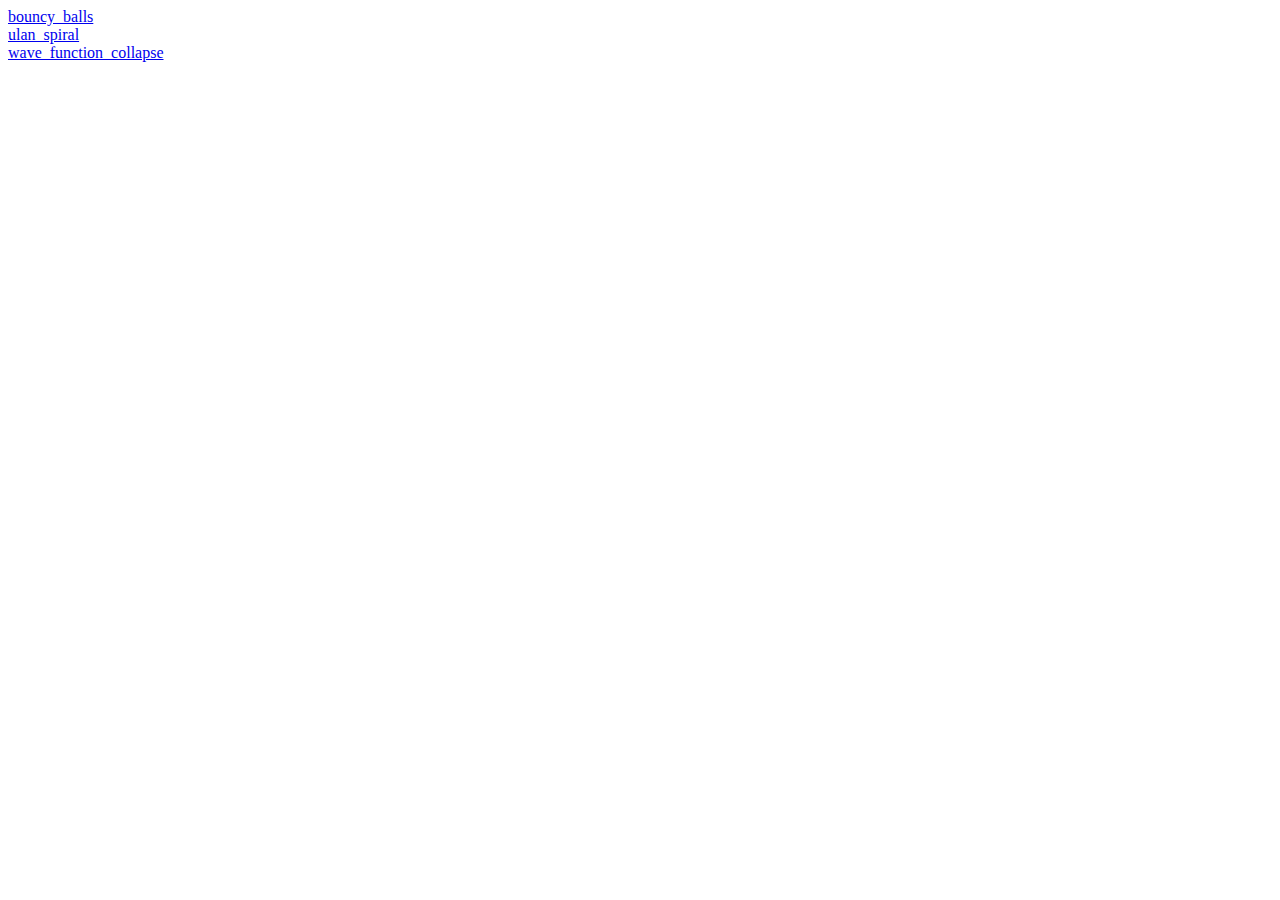
<file: index.html>
<!DOCTYPE html>
<html lang="en">
<head>
    <meta charset="UTF-8">
    <meta http-equiv="X-UA-Compatible" content="IE=edge">
    <meta name="viewport" content="width=device-width, initial-scale=1.0">
    <title>Document</title>
</head>
<body>
    <a href="bouncy_balls/index.html">bouncy_balls</a><br>
    <a href="ulam_spiral/index.html">ulan_spiral</a><br>
    <a href="wave_function_collapse/index.html">wave_function_collapse</a><br>
    
</body>
</html>
</file>
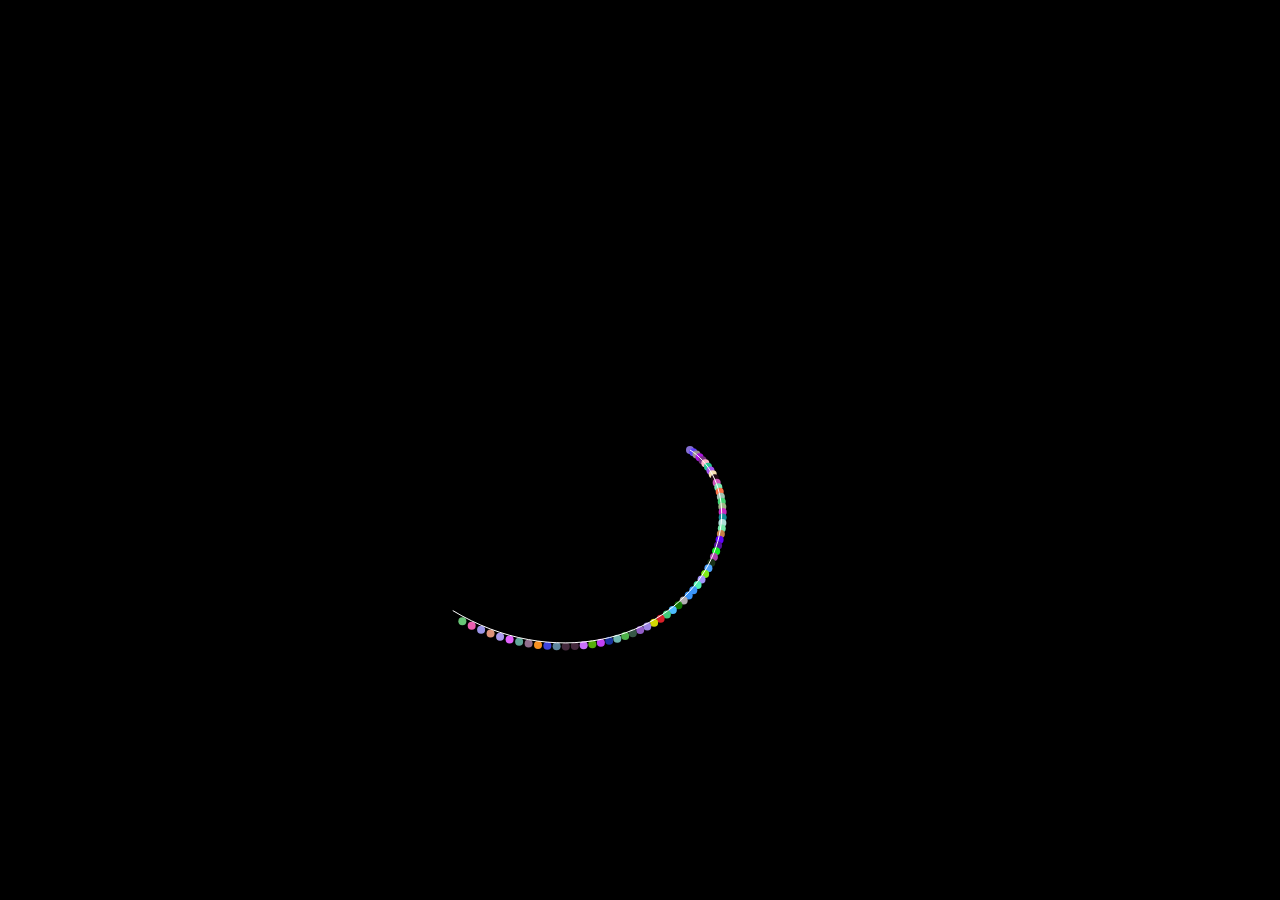
<file: bouncy_balls/index.html>
<!DOCTYPE html>
<html lang="en">
  <head>
    <meta charset="UTF-8" />
    <meta http-equiv="X-UA-Compatible" content="IE=edge" />
    <meta name="viewport" content="width=device-width, initial-scale=1.0" />
    <link rel="stylesheet" href="style.css" />
    <link rel="icon" href="favicon.ico" />
    <title>Bouncy Balls</title>
  </head>
  <body>
<!--     <div id="varContainer">
      <input id="startingAngle" placeholder="startingAngle" />
      <input id="endingAngle" placeholder="endingAngle" />
    </div> -->
    <canvas height="600" width="600"></canvas>
    <script src="script.js"></script>
  </body>
</html>
</file>
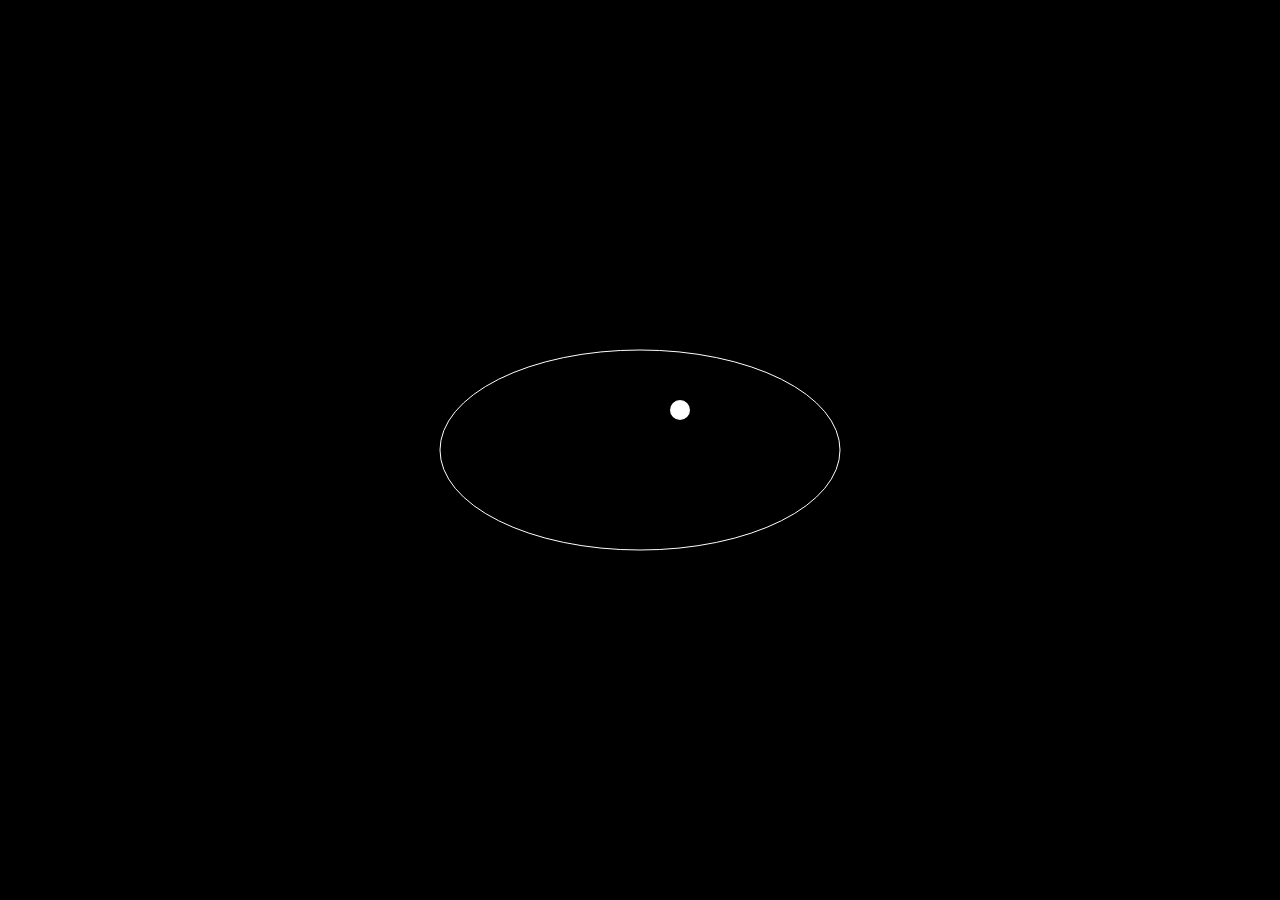
<file: ellipse/index.html>
<!DOCTYPE html>
<html lang="en">
  <head>
    <meta charset="UTF-8" />
    <meta http-equiv="X-UA-Compatible" content="IE=edge" />
    <meta name="viewport" content="width=device-width, initial-scale=1.0" />
    <link rel="stylesheet" href="style.css" />
    <link rel="icon" href="favicon.ico" />
    <title>Ellipse</title>
  </head>
  <body>

    <canvas height="600" width="600"></canvas>
    <script src="script.js"></script>
  </body>
</html>
</file>
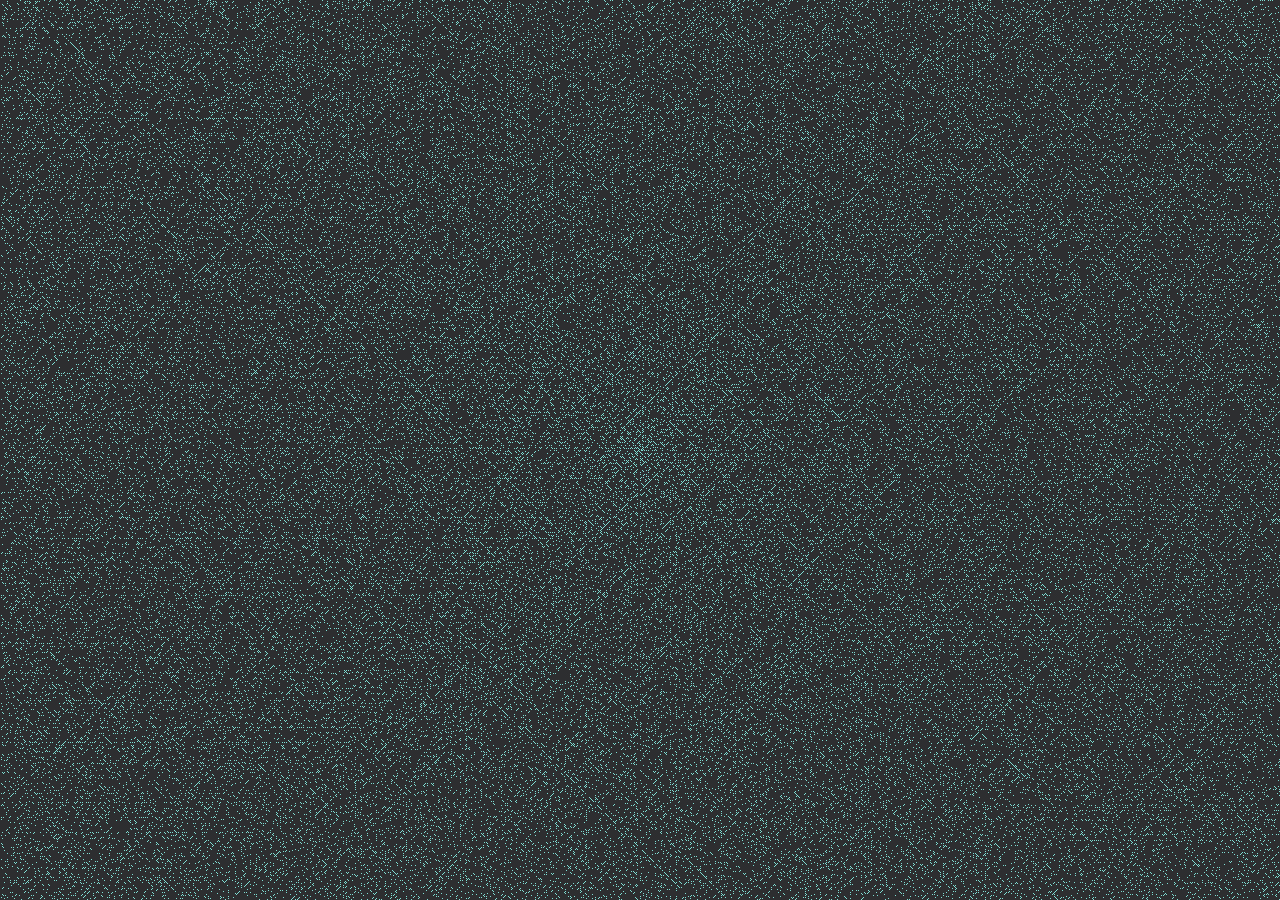
<file: ulam_spiral/index.html>
<!DOCTYPE html>
<html lang="en">
<head>
    <meta charset="UTF-8">
    <meta http-equiv="X-UA-Compatible" content="IE=edge">
    <meta name="viewport" content="width=device-width, initial-scale=1.0">
    <link rel="stylesheet" href="style.css">
    <title>Ulam spiral</title>
    
</head>
<body>
    <canvas></canvas>
    <script src="script.js"></script>
</body>
</html>
</file>
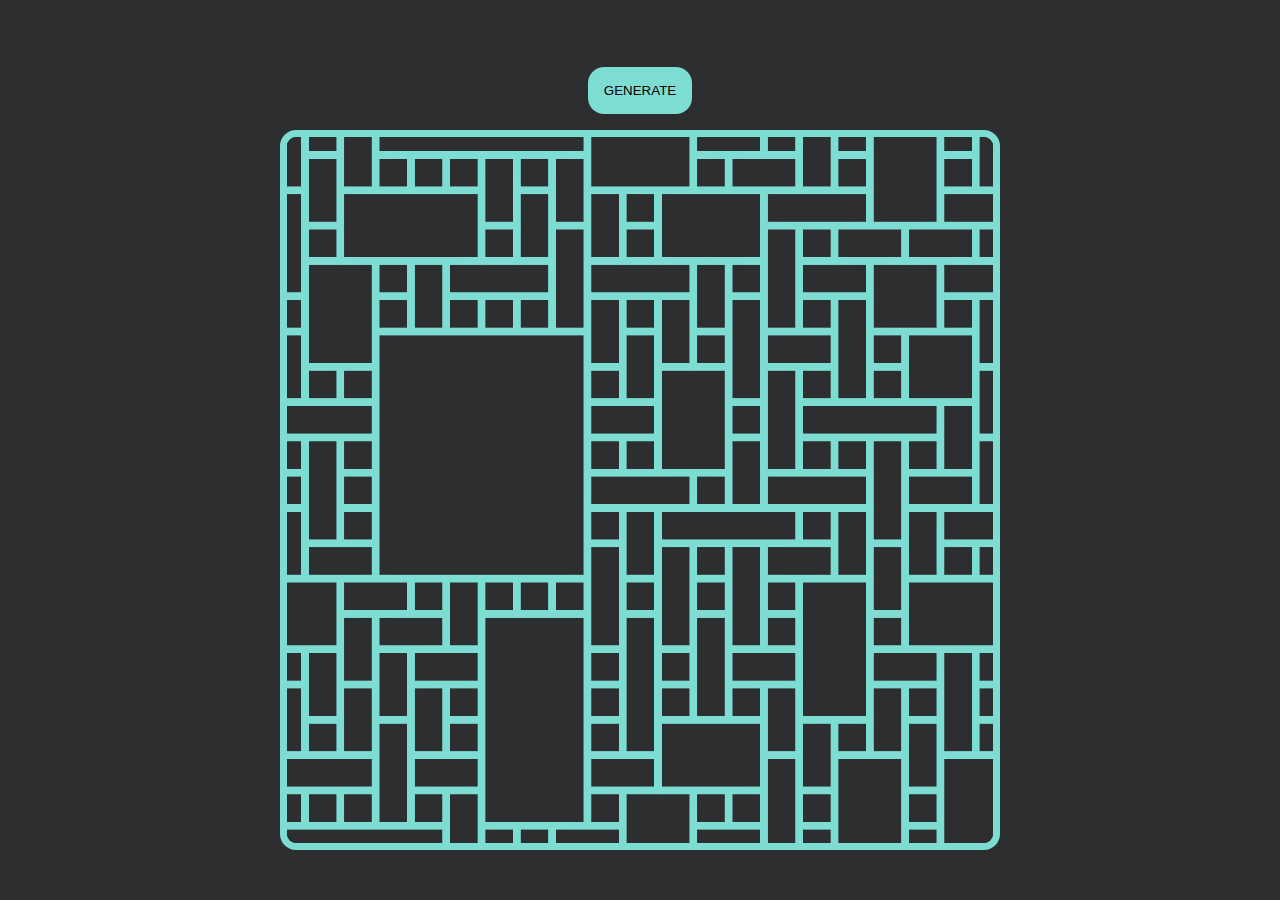
<file: wave_function_collapse/index.html>
<!DOCTYPE html>
<html lang="en">
<head>
    <meta charset="UTF-8">
    <meta http-equiv="X-UA-Compatible" content="IE=edge">
    <meta name="viewport" content="width=device-width, initial-scale=1.0">
    <title>Wave Function Collapse</title>
    <link rel="stylesheet" href="style.css">
</head>
<body onload="start()">
    <button onclick="start( )">GENERATE</button>
    <canvas width="1000" height="1000"></canvas>
    <script src="script.js"></script>
</body>
</html>
</file>
<file: bouncy_balls/style.css>
* {
  box-sizing: border-box;
  margin: 0;
  padding: 0;
}
body {
  height: 100vh;
  display: flex;
  justify-content: center;
  align-items: center;
  flex-direction: column;
  background-color: #000000;
}
canvas {

}
</file>
<file: ellipse/style.css>
* {
  box-sizing: border-box;
  margin: 0;
  padding: 0;
}
body {
  height: 100vh;
  display: flex;
  justify-content: center;
  align-items: center;
  flex-direction: column;
  background-color: #000000;
}
</file>
<file: ulam_spiral/style.css>
* {
	box-sizing: border-box;
	margin: 0;
	padding: 0;
}
body {
	width: 100%;
	height: 100vh;
	display: flex;
	align-items: center;
	justify-content: center;
	flex-direction: column;
	background-color: #2d2e30;
}
button {
	margin-top: 3rem;
	padding: 1rem;
}
</file>
<file: wave_function_collapse/style.css>
* {
	box-sizing: border-box;
	margin: 0;
	padding: 0;
}
body {
	width: 100%;
	height: 100vh;
	display: flex;
	align-items: center;
	justify-content: center;
	flex-direction: column;
	background-color: #2d2e30;

}
button {
    margin-top: 3rem;
	padding: 1rem;
	background-color: #7eddd3;
	border-radius: 1rem;
	outline: none;	
	border:none;
	margin: 1rem;
}
button:active {
	background-color: #fafafa;
}

canvas{
	border: 7px solid #7eddd3;
	border-radius: 1rem;
	height: 80%;
	
}
</file>
